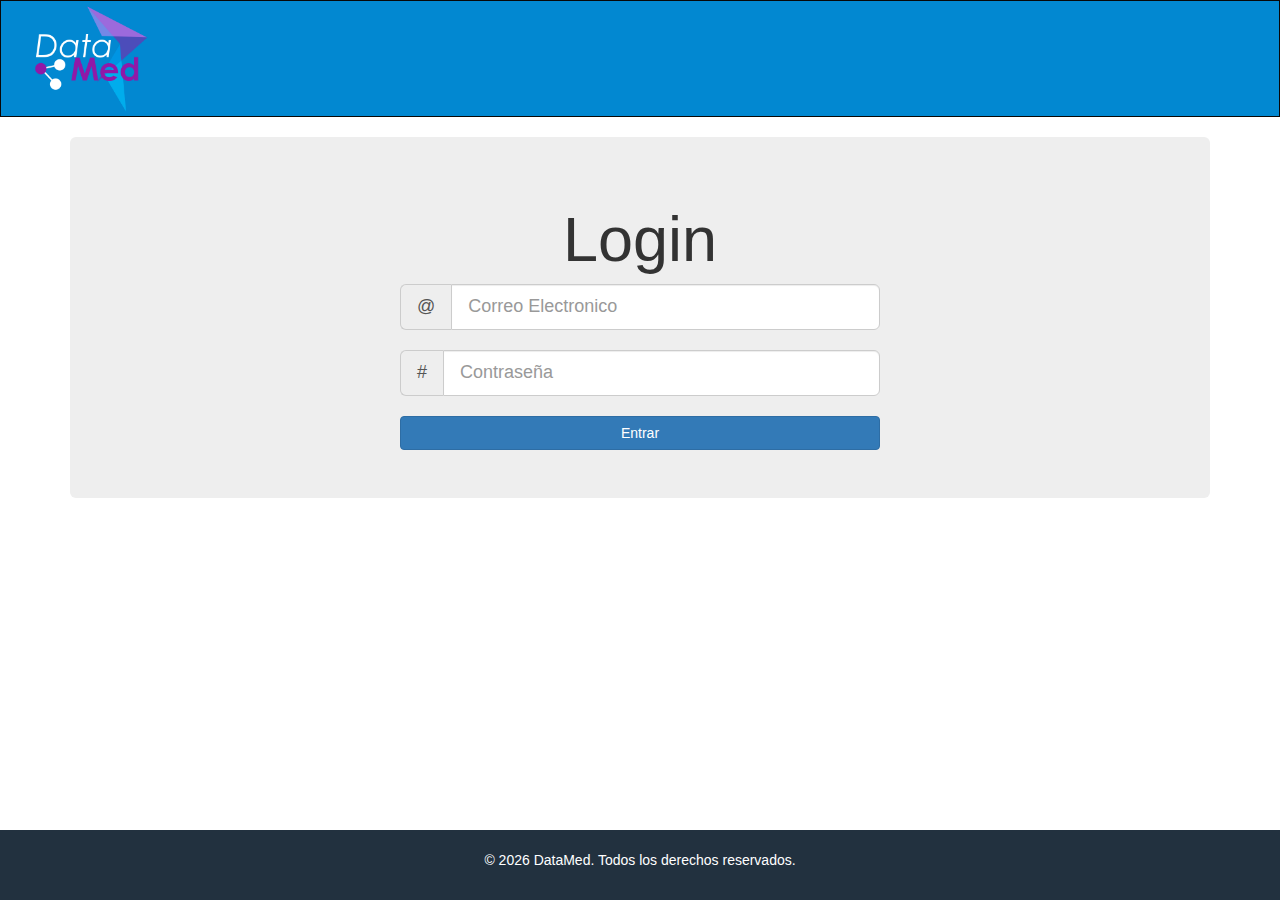
<file: index.html>
<!doctype html>
<!--[if lt IE 7]>      <html class="no-js lt-ie9 lt-ie8 lt-ie7" lang=""> <![endif]-->
<!--[if IE 7]>         <html class="no-js lt-ie9 lt-ie8" lang=""> <![endif]-->
<!--[if IE 8]>         <html class="no-js lt-ie9" lang=""> <![endif]-->
<!--[if gt IE 8]><!--> <html class="no-js" lang="es"> <!--<![endif]-->
    <head>
        <meta charset="utf-8">
        <meta http-equiv="X-UA-Compatible" content="IE=edge,chrome=1">
        <title>Login</title>
        <meta name="description" content="">
        <meta name="viewport" content="width=device-width, initial-scale=1, user-scalable=no">
        <!-- FAVICON -->
        <link rel="apple-touch-icon" sizes="57x57" href="images/logo/apple-touch-icon-57x57.png">
        <link rel="apple-touch-icon" sizes="60x60" href="images/logo/apple-touch-icon-60x60.png">
        <link rel="apple-touch-icon" sizes="72x72" href="images/logo/apple-touch-icon-72x72.png">
        <link rel="apple-touch-icon" sizes="76x76" href="images/logo/apple-touch-icon-76x76.png">
        <link rel="apple-touch-icon" sizes="114x114" href="images/logo/apple-touch-icon-114x114.png">
        <link rel="apple-touch-icon" sizes="120x120" href="images/logo/apple-touch-icon-120x120.png">
        <link rel="apple-touch-icon" sizes="144x144" href="images/logo/apple-touch-icon-144x144.png">
        <link rel="apple-touch-icon" sizes="152x152" href="images/logo/apple-touch-icon-152x152.png">
        <link rel="apple-touch-icon" sizes="180x180" href="images/logo/apple-touch-icon-180x180.png">
        <link rel="icon" type="image/png" href="images/logo/favicon-32x32.png" sizes="32x32">
        <link rel="icon" type="image/png" href="images/logo/android-chrome-192x192.png" sizes="192x192">
        <link rel="icon" type="image/png" href="images/logo/favicon-96x96.png" sizes="96x96">
        <link rel="icon" type="image/png" href="images/logo/favicon-16x16.png" sizes="16x16">
        <link rel="manifest" href="images/logo/manifest.json">
        <link rel="mask-icon" href="images/logo/safari-pinned-tab.svg" color="#5bbad5">
        <meta name="apple-mobile-web-app-title" content="DataMed">
        <meta name="application-name" content="DataMed">
        <meta name="msapplication-TileColor" content="#da532c">
        <meta name="msapplication-TileImage" content="/mstile-144x144.png">
        <meta name="theme-color" content="#ffffff">
        <!-- STYLESHEET -->
        <link rel="stylesheet" href="css/font-awesome.min.css">
        <link rel="stylesheet" href="css/bootstrap.min.css">
        <!-- <link rel="stylesheet" href="css/perfect-scrollbar.css"> -->
        <link rel="stylesheet" type="text/css" href="css/menu_elastic.css" />
        <link rel="stylesheet" href="css/main.css">

        <script src="https://ajax.googleapis.com/ajax/libs/jquery/2.2.0/jquery.min.js"></script>
        <script>window.jQuery || document.write('<script src="js/vendor/jquery-2.2.2.min.js"><\/script>')</script>
    </head>
    <body>
        <!--[if lt IE 8]>
            <p class="browserupgrade">You are using an <strong>outdated</strong> browser. Please <a href="http://browsehappy.com/">upgrade your browser</a> to improve your experience.</p>
        <![endif]-->
    <!-- <div id="all-container"> -->
        <!-- ============ PAGE LOADER START ============ -->
            <div id="loader">
                <i class="fa fa-cog fa-4x fa-spin"></i><br><span>Cargando...</span>
            </div>
        <!-- ============ PAGE LOADER END ============ -->
    
<nav class="navbar navbar-inverse">
  <div class="container-fluid">
    <div class="navbar-header">
      <a class="navbar-brand" href="#">
          <a href="#" class="pull-left"><img src="images/DataMedLogo.png" style="max-width:120px; margin-top: 1px;"></a>
      </a>
    </div>
  </div>
</nav>
        

        
<div class="container">
  <div class="row">
    <div class="col-md-12">
    <div class="jumbotron container-fluid text-center">
      <h1>Login</h1>
       <form role="form">
         <div class="col-md-6 col-md-offset-3">
          <div class="input-group input-group-lg">
            <span class="input-group-addon">@</span>    
            <input type="email" class="form-control" placeholder="Correo Electronico">
          </div><br>
        <div class="input-group input-group-lg">
            <span class="input-group-addon">#</span>    
            <input type="password" class="form-control" placeholder="Contraseña">
          </div> <br>
             <button type="submit" class="btn btn-primary btn-block">Entrar</button>
        </div>
      </form>

    </div>
  </div>
  </div>
</div>

        
          

            

        <footer class="navbar-fixed-bottom">
            <div class="container">
                <p class="text-center">&copy; <script>var fecha = new Date(); document.write(fecha.getFullYear());</script> DataMed. Todos los derechos reservados.</p>
            </div>
        </footer>
 
        
        <!-- =========== JAVASCRIPTS =========== -->
        <script src="js/vendor/modernizr-2.8.3-respond-1.4.2.min.js"></script>
        <script src="js/vendor/bootstrap.min.js"></script>
        <script src="js/vendor/classie.js"></script>
        <script src="js/vendor/snap.svg-min.js"></script>
        <script src="js/vendor/main3.js"></script>
        <script src="js/vendor/jquery.easing.min.js"></script>
        <!-- <script src="js/vendor/perfect-scrollbar.min.js"></script> -->
        <script src="js/main.js"></script>

        <!-- Google Analytics: change UA-XXXXX-X to be your site's ID. -->
        <script>
            /*(function(b,o,i,l,e,r){b.GoogleAnalyticsObject=l;b[l]||(b[l]=
            function(){(b[l].q=b[l].q||[]).push(arguments)});b[l].l=+new Date;
            e=o.createElement(i);r=o.getElementsByTagName(i)[0];
            e.src='//www.google-analytics.com/analytics.js';
            r.parentNode.insertBefore(e,r)}(window,document,'script','ga'));
            ga('create','UA-XXXXX-X','auto');ga('send','pageview');*/
        </script>
    </body>
</html>
</file>
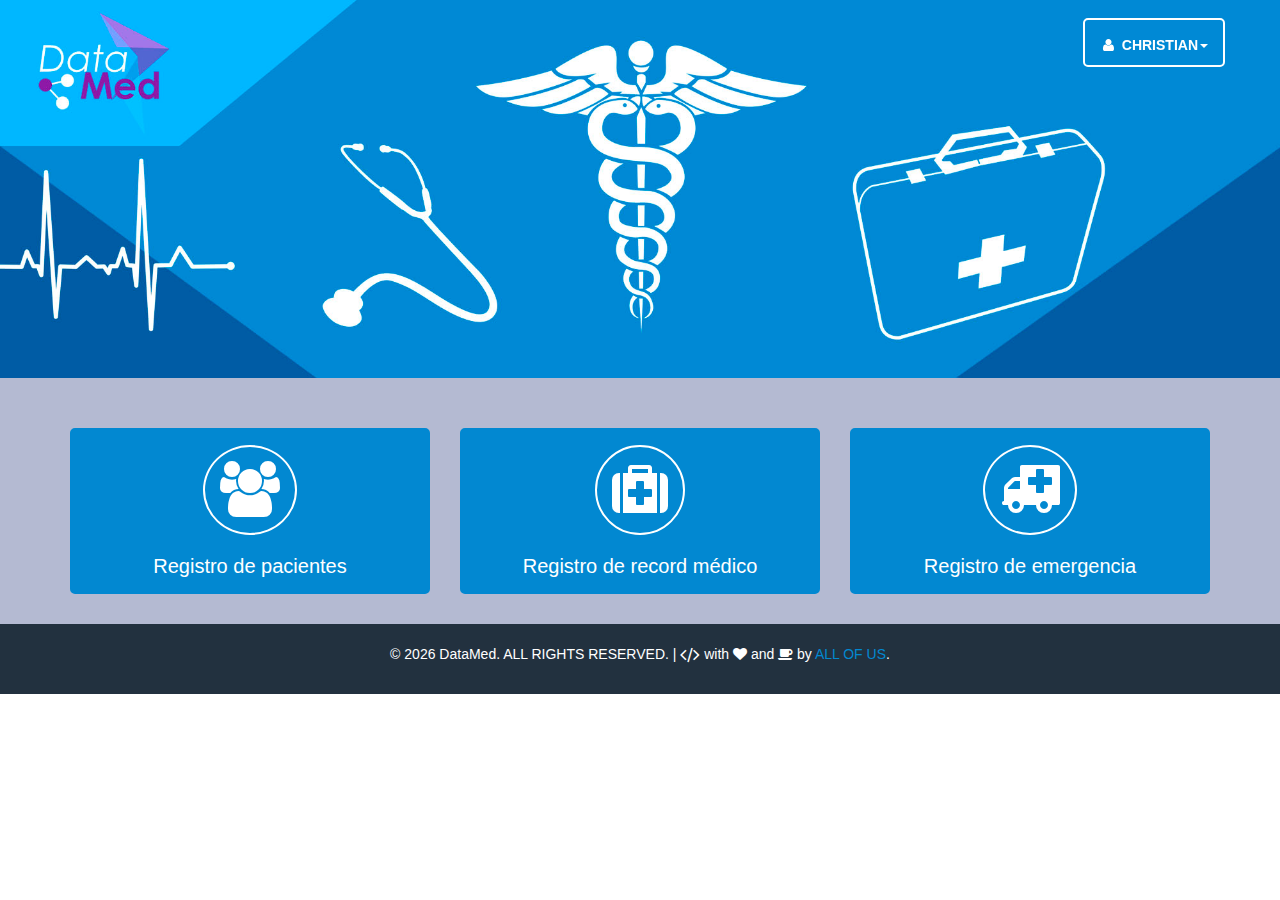
<file: dashboard.html>
<!doctype html>
<!--[if lt IE 7]>      <html class="no-js lt-ie9 lt-ie8 lt-ie7" lang=""> <![endif]-->
<!--[if IE 7]>         <html class="no-js lt-ie9 lt-ie8" lang=""> <![endif]-->
<!--[if IE 8]>         <html class="no-js lt-ie9" lang=""> <![endif]-->
<!--[if gt IE 8]><!--> <html class="no-js" lang="es"> <!--<![endif]-->
    <head>
        <meta charset="utf-8">
        <meta http-equiv="X-UA-Compatible" content="IE=edge,chrome=1">
        <title>Dashboard</title>
        <meta name="description" content="">
        <meta name="viewport" content="width=device-width, initial-scale=1, user-scalable=no">
        <!-- FAVICON -->
        <link rel="apple-touch-icon" sizes="57x57" href="images/logo/apple-touch-icon-57x57.png">
        <link rel="apple-touch-icon" sizes="60x60" href="images/logo/apple-touch-icon-60x60.png">
        <link rel="apple-touch-icon" sizes="72x72" href="images/logo/apple-touch-icon-72x72.png">
        <link rel="apple-touch-icon" sizes="76x76" href="images/logo/apple-touch-icon-76x76.png">
        <link rel="apple-touch-icon" sizes="114x114" href="images/logo/apple-touch-icon-114x114.png">
        <link rel="apple-touch-icon" sizes="120x120" href="images/logo/apple-touch-icon-120x120.png">
        <link rel="apple-touch-icon" sizes="144x144" href="images/logo/apple-touch-icon-144x144.png">
        <link rel="apple-touch-icon" sizes="152x152" href="images/logo/apple-touch-icon-152x152.png">
        <link rel="apple-touch-icon" sizes="180x180" href="images/logo/apple-touch-icon-180x180.png">
        <link rel="icon" type="image/png" href="images/logo/favicon-32x32.png" sizes="32x32">
        <link rel="icon" type="image/png" href="images/logo/android-chrome-192x192.png" sizes="192x192">
        <link rel="icon" type="image/png" href="images/logo/favicon-96x96.png" sizes="96x96">
        <link rel="icon" type="image/png" href="images/logo/favicon-16x16.png" sizes="16x16">
        <link rel="manifest" href="images/logo/manifest.json">
        <link rel="mask-icon" href="images/logo/safari-pinned-tab.svg" color="#5bbad5">
        <meta name="apple-mobile-web-app-title" content="DataMed">
        <meta name="application-name" content="DataMed">
        <meta name="msapplication-TileColor" content="#da532c">
        <meta name="msapplication-TileImage" content="/mstile-144x144.png">
        <meta name="theme-color" content="#ffffff">
        <!-- STYLESHEET -->
        <link rel="stylesheet" href="css/font-awesome.min.css">
        <link rel="stylesheet" href="css/bootstrap.min.css">
        <!-- <link rel="stylesheet" href="css/perfect-scrollbar.css"> -->
        <link rel="stylesheet" type="text/css" href="css/menu_elastic.css" />
        <link rel="stylesheet" href="css/main.css">

        <script src="https://ajax.googleapis.com/ajax/libs/jquery/2.2.0/jquery.min.js"></script>
        <script>window.jQuery || document.write('<script src="js/vendor/jquery-2.2.2.min.js"><\/script>')</script>
    </head>
    <body>
        <!--[if lt IE 8]>
            <p class="browserupgrade">You are using an <strong>outdated</strong> browser. Please <a href="http://browsehappy.com/">upgrade your browser</a> to improve your experience.</p>
        <![endif]-->
    <!-- <div id="all-container"> -->
        <!-- ============ PAGE LOADER START ============ -->
            <div id="loader">
                <i class="fa fa-cog fa-4x fa-spin"></i><br><span>Cargando...</span>
            </div>
        <!-- ============ PAGE LOADER END ============ -->
        <div class="all-container">
        <!-- ============ RESPONSIVE MENU ============ -->
            <div class="menu-wrap">
                <nav class="menu">
                    <div class="icon-list">
                        <a href="#" class="active"><i class="fa fa-fw fa-home fa-2x"></i><span>Inicio</span></a>
                        <a href="#"><i class="fa fa-fw fa-user fa-2x"></i><span>Perfil</span></a>
                        <a href="#"><i class="fa fa-fw fa-cog fa-2x"></i><span>Ajuste</span></a>
                        <!-- <a href="#"><i class="fa fa-fw fa-comment-o"></i><span>Comments</span></a> -->
                        <!-- <a href="#"><i class="fa fa-fw fa-bar-chart-o"></i><span>Analytics</span></a> -->
                        <a href="#"><i class="fa fa-fw fa-sign-out fa-2x"></i><span>Salir</span></a>
                    </div>
                </nav>
                <button class="close-button" id="close-button">Close Menu</button>
                <div class="morph-shape" id="morph-shape" data-morph-open="M-1,0h101c0,0,0-1,0,395c0,404,0,405,0,405H-1V0z">
                    <svg xmlns="http://www.w3.org/2000/svg" width="100%" height="100%" viewBox="0 0 100 800" preserveAspectRatio="none">
                        <path d="M-1,0h101c0,0-97.833,153.603-97.833,396.167C2.167,627.579,100,800,100,800H-1V0z"/>
                    </svg>
                </div>
            </div>
        <!-- ============ END RESPONSIVE MENU ============ -->

        <!-- NAVIGATION
        ================== -->
    <div class="content-wrap">
        <div class="content">
            <nav class="navbar navbar-default navbar-fixed-top" id="menu-principal">
                <div class="container">
                    <div class="navbar-header">
                        <!-- <button type="button" class="navbar-toggle collapsed" id="open-button"><i class="fa fa-bars fa-3x"></i></button> -->
                        <a href="#" class="menu-btn" id="open-button"></a>
                        <!-- <a href="./" class="navbar-brand"> -->
                             <!-- <img src="images/logo.png" class="logo" alt="DataMed"> -->
                                <!-- <p>DataMed</p> -->
                        <!-- </a> -->
                    </div> <!-- .navbar-header -->
                    <div class="collapse navbar-collapse" id="navbar-collapse-1">
                        <ul class="nav navbar-nav navbar-right">
                            <!-- <li>
                                <a href="./">Dashboard</a>
                            </li> -->
                            <li class="dropdown">
                                <a href="#" class="dropdown-toggle" id="dropdown-main" data-toggle="dropdown" role="button" aria-haspopup="true" aria-expanded="false"><i class="fa fa-user fa-fw"></i> Christian<span class="caret"></span>
                                    <ul class="dropdown-menu">
                                        <li><a href="#"><i class="fa fa-user"></i>&nbsp; Perfil</a></li>
                                        <li><a href="#"><i class="fa fa-cog"></i>&nbsp; Ajuste</a></li>
                                        <li><a href="#"><i class="fa fa-sign-out"></i>&nbsp; Salir</a></li>
                                    </ul>
                                </a>
                            </li> <!-- .dropdown -->
                        </ul> <!-- .navbar-right -->
                    </div> <!-- .navbar-collapse -->
                </div> <!-- .container -->
            </nav>
            
            <!-- ============ TITLE AND ROLL ============ -->
            <div class="row" id="banner">
                <header class="col-sm-12">
                    <img src="images/imagen1.jpg" class="img-responsive" alt="">
                </header>
            </div>   
            <!-- ============ CONTENT SECTION ============ -->
            <section id="content" class="wrap">
                <div class="container">
                    <div class="row">
                        <div class="col-sm-3 col-md-4 text-center">
                            <div class="registers hov">
                                <i class="fa fa-users fa-4x fa-reg"></i>
                                <h3 class="content-title">Registro de pacientes</h3>
                            </div>
                        </div>
                        <div class="col-sm-3 col-md-4 text-center">
                            <div class="registers hov">
                                <i class="fa fa-medkit fa-4x fa-reg"></i>
                                <h3 class="content-title">Registro de record médico</h3>
                            </div>
                        </div>
                        <div class="col-sm-3 col-md-4 text-center">
                            <div class="registers hov">
                                <i class="fa fa-ambulance fa-4x fa-reg"></i>
                                <h3 class="content-title">Registro de emergencia</h3>
                            </div>
                        </div>
                    </div> <!-- .row -->
                </div> <!-- .container -->
            </section><!-- #content -->
            <footer>
                <div class="container-fluid">
                    <p class="text-center">&copy; <script>var fecha = new Date(); document.write(fecha.getFullYear());</script> DataMed. ALL RIGHTS RESERVED. | <i class="fa fa-code fa-lg"></i> with <i class="fa fa-heart"></i> and <i class="fa fa-coffee"></i> by <a href="">ALL OF US</a>. </p>
                </div>
            </footer>
        </div>
    </div><!-- .content-wrap -->

    <!-- =========== JAVASCRIPTS =========== -->
    <script src="js/vendor/modernizr-2.8.3-respond-1.4.2.min.js"></script>
    <script src="js/vendor/bootstrap.min.js"></script>
    <script src="js/vendor/jquery.easing.min.js"></script>
    <script src="js/vendor/classie.js"></script>
    <script src="js/vendor/snap.svg-min.js"></script>
    <script src="js/vendor/main3.js"></script>
    <!-- <script src="js/vendor/perfect-scrollbar.min.js"></script> -->
    <script src="js/main.js"></script>

        <!-- Google Analytics: change UA-XXXXX-X to be your site's ID. -->
        <script>
            /*(function(b,o,i,l,e,r){b.GoogleAnalyticsObject=l;b[l]||(b[l]=
            function(){(b[l].q=b[l].q||[]).push(arguments)});b[l].l=+new Date;
            e=o.createElement(i);r=o.getElementsByTagName(i)[0];
            e.src='//www.google-analytics.com/analytics.js';
            r.parentNode.insertBefore(e,r)}(window,document,'script','ga'));
            ga('create','UA-XXXXX-X','auto');ga('send','pageview');*/
        </script>
    </body>
</html>
</file>
<file: css/perfect-scrollbar.css>
/* perfect-scrollbar v0.6.10 */
.ps-container {
  -ms-touch-action: none;
  touch-action: none;
  overflow: hidden !important;
  -ms-overflow-style: none; }
  @supports (-ms-overflow-style: none) {
    .ps-container {
      overflow: auto !important; } }
  @media screen and (-ms-high-contrast: active), (-ms-high-contrast: none) {
    .ps-container {
      overflow: auto !important; } }
  .ps-container.ps-active-x > .ps-scrollbar-x-rail,
  .ps-container.ps-active-y > .ps-scrollbar-y-rail {
    display: block;
    background-color: transparent; }
  .ps-container.ps-in-scrolling {
    pointer-events: none; }
    .ps-container.ps-in-scrolling.ps-x > .ps-scrollbar-x-rail {
      background-color: #eee;
      opacity: 0.9; }
      .ps-container.ps-in-scrolling.ps-x > .ps-scrollbar-x-rail > .ps-scrollbar-x {
        background-color: #999; }
    .ps-container.ps-in-scrolling.ps-y > .ps-scrollbar-y-rail {
      background-color: #eee;
      opacity: 0.9; }
      .ps-container.ps-in-scrolling.ps-y > .ps-scrollbar-y-rail > .ps-scrollbar-y {
        background-color: #999; }
  .ps-container > .ps-scrollbar-x-rail {
    display: none;
    position: absolute;
    /* please don't change 'position' */
    -webkit-border-radius: 4px;
    -moz-border-radius: 4px;
    border-radius: 4px;
    opacity: 0;
    -webkit-transition: background-color .2s linear, opacity .2s linear;
    -moz-transition: background-color .2s linear, opacity .2s linear;
    -o-transition: background-color .2s linear, opacity .2s linear;
    transition: background-color .2s linear, opacity .2s linear;
    bottom: 3px;
    /* there must be 'bottom' for ps-scrollbar-x-rail */
    height: 8px; }
    .ps-container > .ps-scrollbar-x-rail > .ps-scrollbar-x {
      position: absolute;
      /* please don't change 'position' */
      background-color: #aaa;
      -webkit-border-radius: 4px;
      -moz-border-radius: 4px;
      border-radius: 4px;
      -webkit-transition: background-color .2s linear;
      -moz-transition: background-color .2s linear;
      -o-transition: background-color .2s linear;
      transition: background-color .2s linear;
      bottom: 0;
      /* there must be 'bottom' for ps-scrollbar-x */
      height: 8px; }
  .ps-container > .ps-scrollbar-y-rail {
    display: none;
    position: absolute;
    /* please don't change 'position' */
    -webkit-border-radius: 4px;
    -moz-border-radius: 4px;
    border-radius: 4px;
    opacity: 0;
    -webkit-transition: background-color .2s linear, opacity .2s linear;
    -moz-transition: background-color .2s linear, opacity .2s linear;
    -o-transition: background-color .2s linear, opacity .2s linear;
    transition: background-color .2s linear, opacity .2s linear;
    right: 3px;
    /* there must be 'right' for ps-scrollbar-y-rail */
    width: 8px; }
    .ps-container > .ps-scrollbar-y-rail > .ps-scrollbar-y {
      position: absolute;
      /* please don't change 'position' */
      background-color: #aaa;
      -webkit-border-radius: 4px;
      -moz-border-radius: 4px;
      border-radius: 4px;
      -webkit-transition: background-color .2s linear;
      -moz-transition: background-color .2s linear;
      -o-transition: background-color .2s linear;
      transition: background-color .2s linear;
      right: 0;
      /* there must be 'right' for ps-scrollbar-y */
      width: 8px; }
  .ps-container:hover.ps-in-scrolling {
    pointer-events: none; }
    .ps-container:hover.ps-in-scrolling.ps-x > .ps-scrollbar-x-rail {
      background-color: #eee;
      opacity: 0.9; }
      .ps-container:hover.ps-in-scrolling.ps-x > .ps-scrollbar-x-rail > .ps-scrollbar-x {
        background-color: #999; }
    .ps-container:hover.ps-in-scrolling.ps-y > .ps-scrollbar-y-rail {
      background-color: #eee;
      opacity: 0.9; }
      .ps-container:hover.ps-in-scrolling.ps-y > .ps-scrollbar-y-rail > .ps-scrollbar-y {
        background-color: #999; }
  .ps-container:hover > .ps-scrollbar-x-rail,
  .ps-container:hover > .ps-scrollbar-y-rail {
    opacity: 0.6; }
  .ps-container:hover > .ps-scrollbar-x-rail:hover {
    background-color: #eee;
    opacity: 0.9; }
    .ps-container:hover > .ps-scrollbar-x-rail:hover > .ps-scrollbar-x {
      background-color: #999; }
  .ps-container:hover > .ps-scrollbar-y-rail:hover {
    background-color: #eee;
    opacity: 0.9; }
    .ps-container:hover > .ps-scrollbar-y-rail:hover > .ps-scrollbar-y {
      background-color: #999; }
</file>
<file: css/menu_elastic.css>
.all-container, 
.content-wrap {
	overflow: hidden;
	width: 100%;
	height: 100%;
}

.all-container {
	background: #fff;
}

.menu-wrap a {
	color: #b8b7ad;
	-webkit-transition: all .6s;
	-moz-transition: all 6s;
	transition: all .6s;
}

.menu-wrap a:hover,
.menu-wrap a:focus {
	color: #0288d1;
	text-decoration: none;
/*	transition: all 1s;
	-moz-transition: all 1s;
	-webkit-transition: all 1s;*/
}

.menu-wrap .active{
	color:#0288d1;
}
.content-wrap {
	/*overflow-y: scroll;*/
	-webkit-overflow-scrolling: touch;
	-webkit-transition: -webkit-transform 0.3s;
	transition: transform 0.3s;
}

.content {
	position: relative;
	background: #b4bad2;
}

.content::before {
	position: absolute;
	top: 0;
	left: 0;
	z-index: 10;
	width: 100%;
	height: 100%;
	background: rgba(0,0,0,0.3);
	content: '';
	opacity: 0;
	-webkit-transition: opacity 0.3s, -webkit-transform 0s 0.3s;
	transition: opacity 0.3s, transform 0s 0.3s;
	-webkit-transform: translate3d(100%,0,0);
	transform: translate3d(100%,0,0);
}

/* Menu Button */
.menu-button {
	position: fixed;
	z-index: 1000;
	margin: 1em;
	padding: 0;
	width: 4.5em;
	height: 4.25em;
	border: none;
	text-indent: 2.5em;
	font-size: 2.5em;
	color: transparent;
	background: transparent;
}

.menu-button::before {
	position: absolute;
	top: 0.5em;
	right: 0.5em;
	bottom: 0.5em;
	left: 0.5em;
	background: linear-gradient(#373a47 20%, transparent 20%, transparent 40%, #373a47 40%, #373a47 60%, transparent 60%, transparent 80%, #373a47 80%);
	content: '';
}

.menu-button:hover {
	opacity: 0.6;
}

/* Close Button */
.close-button {
	width: 16px;
	height: 16px;
	position: absolute;
	right: 1em;
	top: 1em;
	overflow: hidden;
	text-indent: 16px;
	border: none;
	z-index: 1001;
	background: transparent;
	color: transparent;
}

.close-button::before,
.close-button::after {
	content: '';
	position: absolute;
	width: 4px;
	height: 100%;
	top: 0;
	left: 50%;
	background: #95a5a6;
	-webkit-transition: all 1s;
	-moz-transition: all 1s;
	transition: all 1s;
}

.close-button:hover::before,
.close-button:hover::after{
	background: #0288d1;

}

.close-button::before {
	-webkit-transform: rotate(45deg);
	transform: rotate(45deg);
}

.close-button::after {
	-webkit-transform: rotate(-45deg);
	transform: rotate(-45deg);
}

/* Menu */
.menu-wrap {
	position: absolute;
	z-index: 1001;
	width: 300px;
	height: 100%;
	font-size: 1.15em;
	-webkit-transform: translate3d(-300px,0,0);
	transform: translate3d(-300px,0,0);
	-webkit-transition: -webkit-transform 0.3s;
	transition: transform 0.3s;
}

.menu {
	background: #373a47;
	width: calc(100% - 120px);
	height: 100%;
	padding: 2em 1em;
}

.icon-list {
	width: 280px;
}

.icon-list a {
	display: block;
	padding: 0.8em;
}

.icon-list a i {
	opacity: 0.5;
}

.icon-list a span {
	margin-left: 10px;
	text-transform: uppercase;
	font-weight: 700;
	letter-spacing: 1px;
	font-size: 0.75em;
}

/* Morph Shape */
.morph-shape {
	position: absolute;
	width: 120px;
	height: 100%;
	top: 0;
	right: 0;
	fill: #373a47;
	z-index: 1000;
}

/* Shown menu */
.show-menu .menu-wrap {
	-webkit-transform: translate3d(0,0,0);
	transform: translate3d(0,0,0);
}

.show-menu .content-wrap {
	-webkit-transition-delay: 0.1s;
	transition-delay: 0.1s;
	-webkit-transform: translate3d(100px,0,0);
	transform: translate3d(100px,0,0);
}

.show-menu .content::before {
	opacity: 1;
	-webkit-transition: opacity 0.3s;
	transition: opacity 0.3s;
	-webkit-transform: translate3d(0,0,0);
	transform: translate3d(0,0,0);
}
</file>
<file: css/main.css>
/*===  Login y Registro   ===*/
.navbar {
    background-color:#0288d1;
    color:#ffffff;
    border-radius:0;
}


.jumbotron {
height: auto;
}

/*===  GENERAL   ===*/
#all-container{
	position: relative;
	padding: 0;
	overflow: hidden;
    height: 100%; /* Or whatever you want (eg. 400px) */
}

/*===  MENU  ===*/
.navbar-default {
  background-color: #0288d1;
  border-style: none;
  -webkit-transition: all .3s;
  -moz-transition: all .3s;
  transition: all .3s;
}
.navbar-default .navbar-header .navbar-brand {
  color: white;
  font-weight: 700;
  text-transform: uppercase;
}
.navbar-default .navbar-header .navbar-toggle {
  border-style: none;
}
.navbar-default .navbar-header .navbar-toggle .icon-bar {
  background-color: white;
  -webkit-transition: all .3s;
  -moz-transition: all .3s;
  transition: all .3s;
}
.navbar-default .navbar-header .navbar-toggle:focus, .navbar-default .navbar-header .navbar-toggle:hover {
  background-color: transparent;
}
.navbar-default .navbar-header .navbar-toggle:focus .icon-bar, .navbar-default .navbar-header .navbar-toggle:hover .icon-bar {
  background-color: #0288d1;
}
.navbar-default .navbar-collapse {
  border-style: none;
}
.navbar-default .nav > li > a {
  color: white;
  font-weight: 700;
  text-transform: uppercase;
}
.navbar-default .nav > li > a:focus, .navbar-default .nav > li > a:hover {
  color: #DCE4E9;
}
li > #dropdown-main{
	border-radius: 5px;
	border: 2px solid #fff;
	padding-bottom: 10px;
	-webkit-transition: all .8s;
	-moz-transition: all .8s;
	transition: all .8s;
}
li > #dropdown-main:hover, 
li > #dropdown-main:focus{
	background-color: #fff;
	color: #000;
}
.navbar-default .nav > li.active > a, .navbar-default .nav > li.active > a:focus, .navbar-default .nav > li.active > a:hover {
  background-color: transparent;
  color: #DCE4E9;
}
@media (min-width: 768px) and (min-height: 590px) {
  .navbar-default {
    background-color: transparent;
    padding: 18px 0;
  }
  .navbar-default .navbar-header .navbar-brand {
    font-size: 22px;
    padding: 14px 15px 16px;
  }
  .navbar-default.affix {
    background-color: #0288d1;
    padding: 0;
  }
  .navbar-default.affix .navbar-header .navbar-brand {
    font-size: 18px;
    padding: 15px 15px;
  }
  
}
@media screen and (max-width:800px ) {
	/*li > #dropdown-main{
		border-radius: 5px;
		border: 2px solid #fff;
		padding-bottom: 10px;
	}*/
	.menu-btn {
	  display: block;
	  float: right;
	  margin: 1em;
	  width: 36px;
	}
	.menu-btn:before,
	.menu-btn:after {
	  background-color: #fff;
	  content: '';
	  display: block;
	  height: 4px;
	  transition: all 200ms ease-in-out;
	}
	.menu-btn:before {
	  box-shadow: 0 10px 0 #fff;
	  margin-bottom: 16px;
	}
	.menu-btn:focus:before {
	  box-shadow: 0 0 0 #fff;
	  transform: translateY(10px) rotate(45deg);
	}
	.menu-btn:focus:after{
	  transform: translateY(-10px) rotate(-45deg);
	}
}
/*nav{
	background-color: #0288d1;
}
li > a{
	color:#fff;
}
li > #dropdown-main{
	border-radius: 5px;
	border: 2px solid #fff;
	padding-bottom: 10px;
}*/
.logo {
	width: 100px;
	float: left;
	height: 100px;
	margin-top: -20px;
	/*background-image: url("../images/logo.png");*/
}


/* ------------------------------

   Intro 
 
--------------------------------- */
header{
	padding: 0px;
}
.content-wrap{
	padding: 0px;
}

@media (min-width: 768px) and (min-height: 590px) {
	
}
@media screen and (max-width:800px ) {
	header{
		margin-top: 50px;
	}
	#banner{
		padding-top: 2px;
	}
}

/* === CONTENT === */
#content{
	padding-bottom: 30px;
	margin-top: 50px;
}
.registers{
	background-color: #0288d1;
	border: 2px solid #0288d1;
	padding-top: 15px;
	padding-bottom: 5px;
	border-radius: 5px;
	-webkit-transition: all .5s;
	-moz-transition:all .5s;
	transition: all .5s;
}
.registers:hover{
	background-color: #fff;
	border: 2px solid #0288d1;
	border-radius: 5px;
	cursor:pointer;
}
.hov:hover .content-title{
	color: #0288d1;
}

.hov:hover .fa-reg{
	color: #0288d1;
	border-color: #0288d1;
}

.content-title{
	color: #fff;
	font-size: 24px;
	font-size: 2rem;
}
.fa-reg{
	color: #FFFFFF;
	padding: 15px 15px 15px 15px;
	border: 2px solid #fff;
	border-radius: 100%;
}

@media screen and (max-width:800px ) {
	.registers{
		margin-bottom: 20px;
	}
}

/* === FOOTER === */
footer{
	padding: 20px;
	background: #22313F;
	color: #fff;
}

footer a{
	color: #0288d1;
}

footer a:hover{
	color:#90A0E7;
}

/*  === LOADER == */
#loader{
	background:#fff;
	bottom:0;
	left:0;
	position:fixed;
	right:0;
	top:0;
	z-index:50000
}
#loader i{
	color:#0288d1;
	left:50%;
	margin:-24px 0 0 -24px;
	position:absolute;
	top:50%
} 
#loader span{
	left:49%;
	margin: 35px 0 0 -24px;
	position:absolute;
	top:50%;
	font-size: 16px, font-size: 1.6rem;
	text-transform: uppercase;
	 /*font-style: oblique;*/
}

/* === SCROLLBAR === */
/*::-webkit-scrollbar-thumb{
	background:#0288d1;
	cursor:pointer;
	border:1px solid rgba(255,255,255,0.4);
	border-radius:10px;
	background-color:rgba(163,217,0,0.82);
	background-clip:padding-box
}
::-webkit-scrollbar-thumb:hover{
	cursor:pointer
}
*/

::-webkit-scrollbar{
    width: 8px;
    background: rgba(221,221,221,0.2);
}
 
::-webkit-scrollbar-thumb {
    background: #444;
    cursor: pointer;
    border-radius: 5px;
}
 
::-webkit-scrollbar-thumb:hover {
    background: rgba(2,136,209,0.8);
    cursor: pointer;
}
</file>
